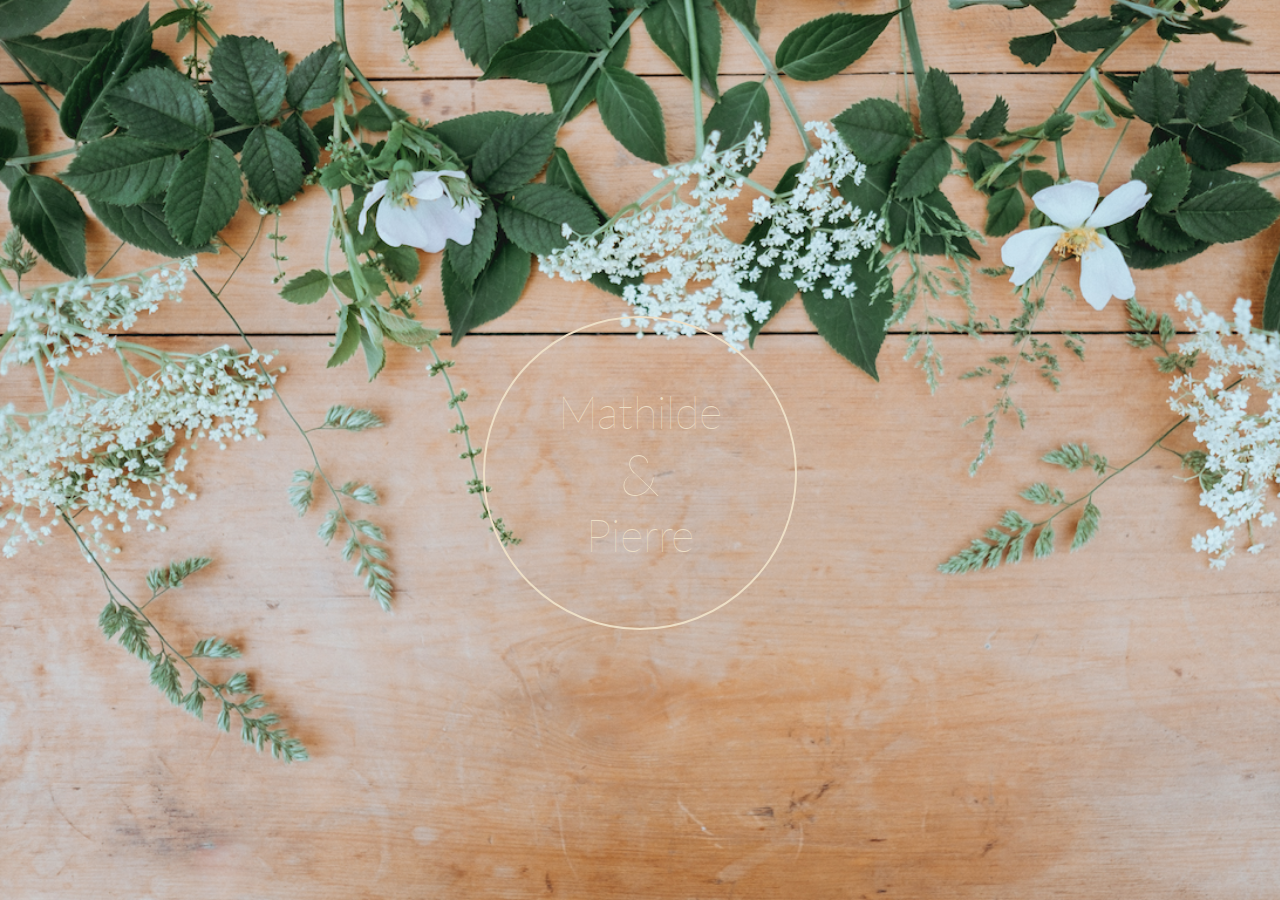
<file: index.html>
<!DOCTYPE html>
<html lang="en">
<head>
  <link rel="stylesheet" href="https://use.fontawesome.com/releases/v5.6.3/css/all.css">
  <link rel="stylesheet" href="style.css">


  <style>@import url('https://fonts.googleapis.com/css2?family=Lato:wght@100;300;400&display=swap');
  </style>

  <meta charset="UTF-8">
  <meta name="viewport" content="width=device-width, initial-scale=1.0">
  <title>Mathilde et Pierre</title>
</head>
<body>
  <div class="logo">
    <div class="name">
      <a href="home.html"><h1>Mathilde</h1>
      <h1><span>&</span></h1>
      <h1>Pierre</h1></a>

    </div>
  </div>
</body>
</html>
</file>
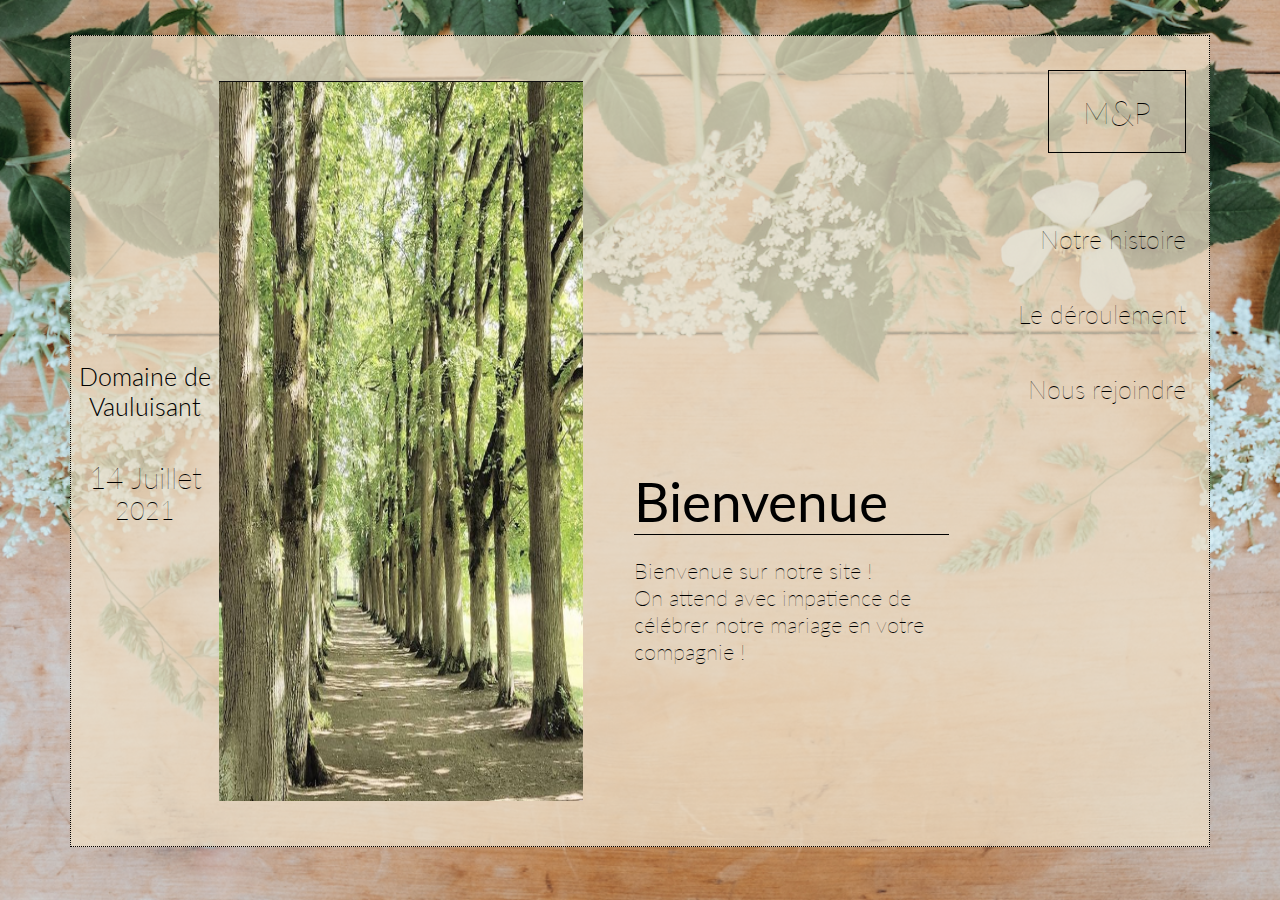
<file: home.html>
<!DOCTYPE html>
<html lang="en">
<head>
  <link rel="stylesheet" href="https://use.fontawesome.com/releases/v5.6.3/css/all.css">
  <link rel="stylesheet" href="style.css">


  <style>@import url('https://fonts.googleapis.com/css2?family=Lato:wght@100;300;400&display=swap');
  </style>

  <meta charset="UTF-8">
  <meta name="viewport" content="width=device-width, initial-scale=1.0">
  <title>Mathilde et Pierre</title>
</head>
<body>
  <div class="postcard">

    <div class="first-column">
      <h2>Domaine de Vauluisant</h2>
      <h1><span>14 Juillet</span><br> 2021</h1>
    </div>

    <div class="second-column">
      <div class="location">
        <img src="images/vauluisant.png" alt="domaine de vauluisant">
      </div>
    </div>

    <div class="third-column">
      <div class="welcome">
        <h1>Bienvenue</h1>
        <p>Bienvenue sur notre site ! <br>
          On attend avec impatience de célébrer
          notre mariage en votre compagnie !</p>
      </div>
    </div>

    <div class="last-column">

      <div class="post-stamp">
        <p>M <span>&</span> P</p>
      </div>

      <div class="tab">
        <a href="page2.html"><h3>Notre histoire</h3></a>
        <a href="page3.html"><h3>Le déroulement</h3></a>
        <a href="page4.html"><h3>Nous rejoindre</h3></a>
      </div>
    </div>

  </div>
</body>
</html>
</file>
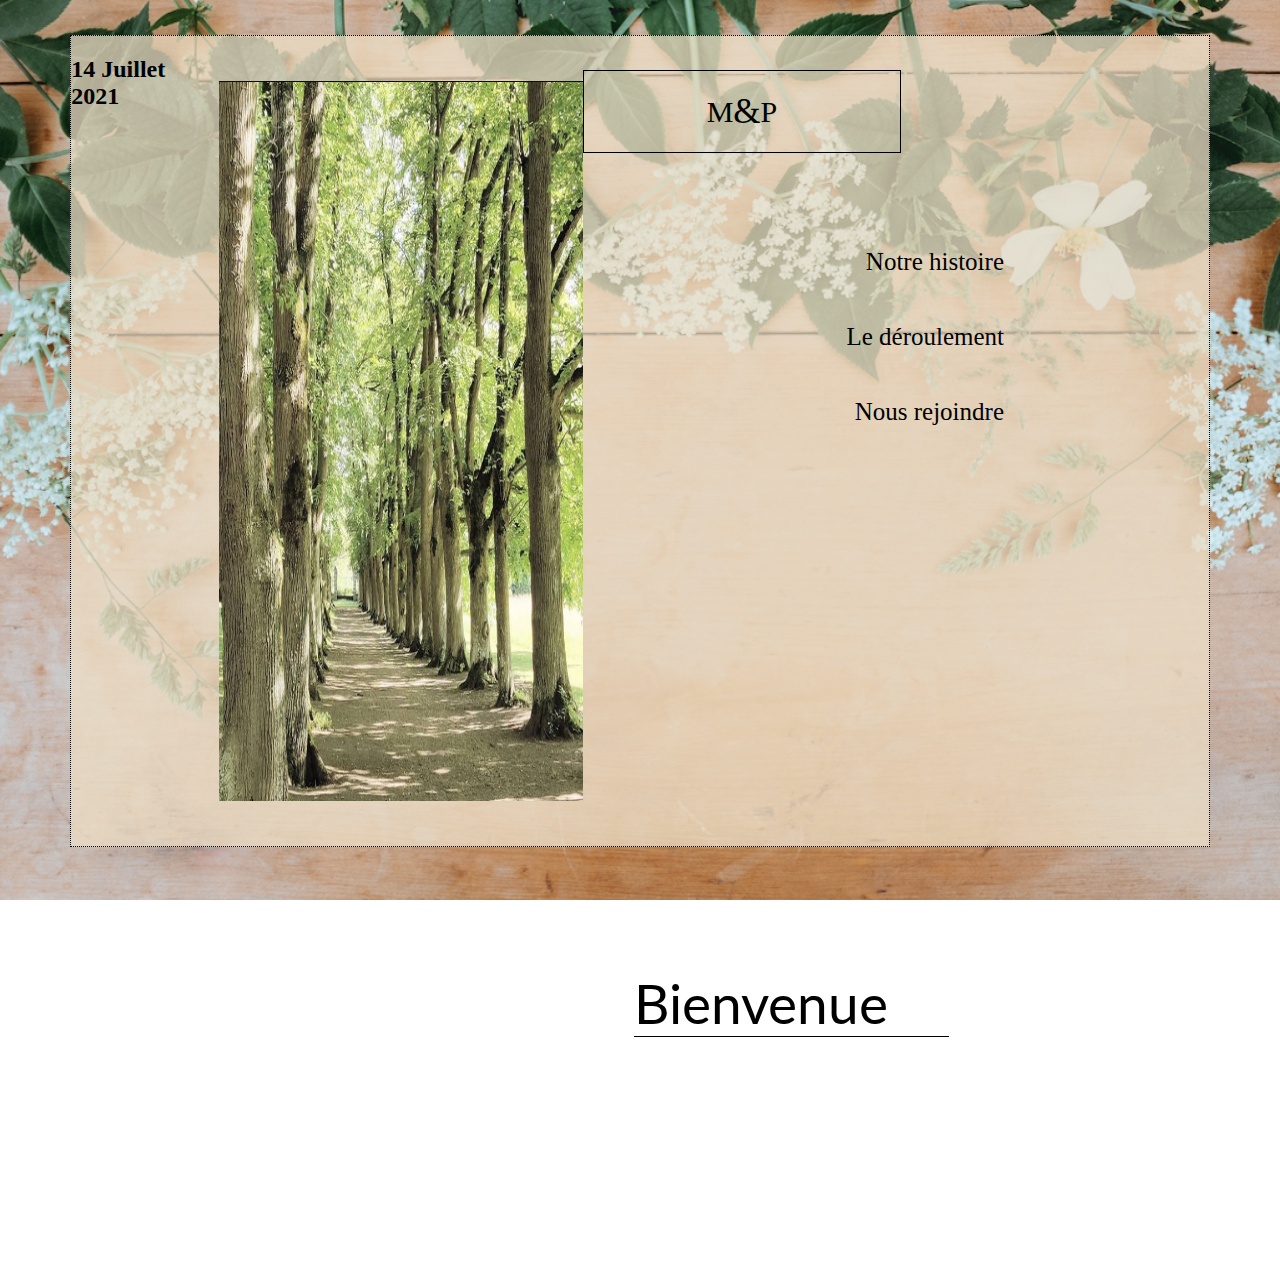
<file: page1.html>
<!DOCTYPE html>
<html lang="en">
<head>
  <link rel="stylesheet" href="https://use.fontawesome.com/releases/v5.6.3/css/all.css">
  <link rel="stylesheet" href="style.css">

  <!-- <style>
  @import url('https://fonts.googleapis.com/css2?family=Lato:wght@100&display=swap');
  </style> -->

  <style>
@import url('https://fonts.googleapis.com/css2?family=Lato:wght@100;400&display=swap');
</style>

  <meta charset="UTF-8">
  <meta name="viewport" content="width=device-width, initial-scale=1.0">
  <title>Mathilde et Pierre</title>
</head>
<body>
  <div class="postcard">

    <div class="date">
      <h2><span>14 Juillet</span><br> 2021</h2>
      <!--  <h2>Domaine de Vauluisant</h2> -->
    </div>

    <div class="location">
      <img src="images/vauluisant.png" alt="domaine de vauluisant">
    </div>

    <div class="right-side">

      <div class="post-stamp">
        <p>M <span>&</span> P</p>
      </div>

      <div class="tab">
        <h3>Notre histoire</h3>
        <h3>Le déroulement</h3>
        <h3>Nous rejoindre</h3>
      </div>

      <div class="welcome">
        <h1>Bienvenue</h1>
      </div>

    </div>

  </div>
</body>
</html>
</file>
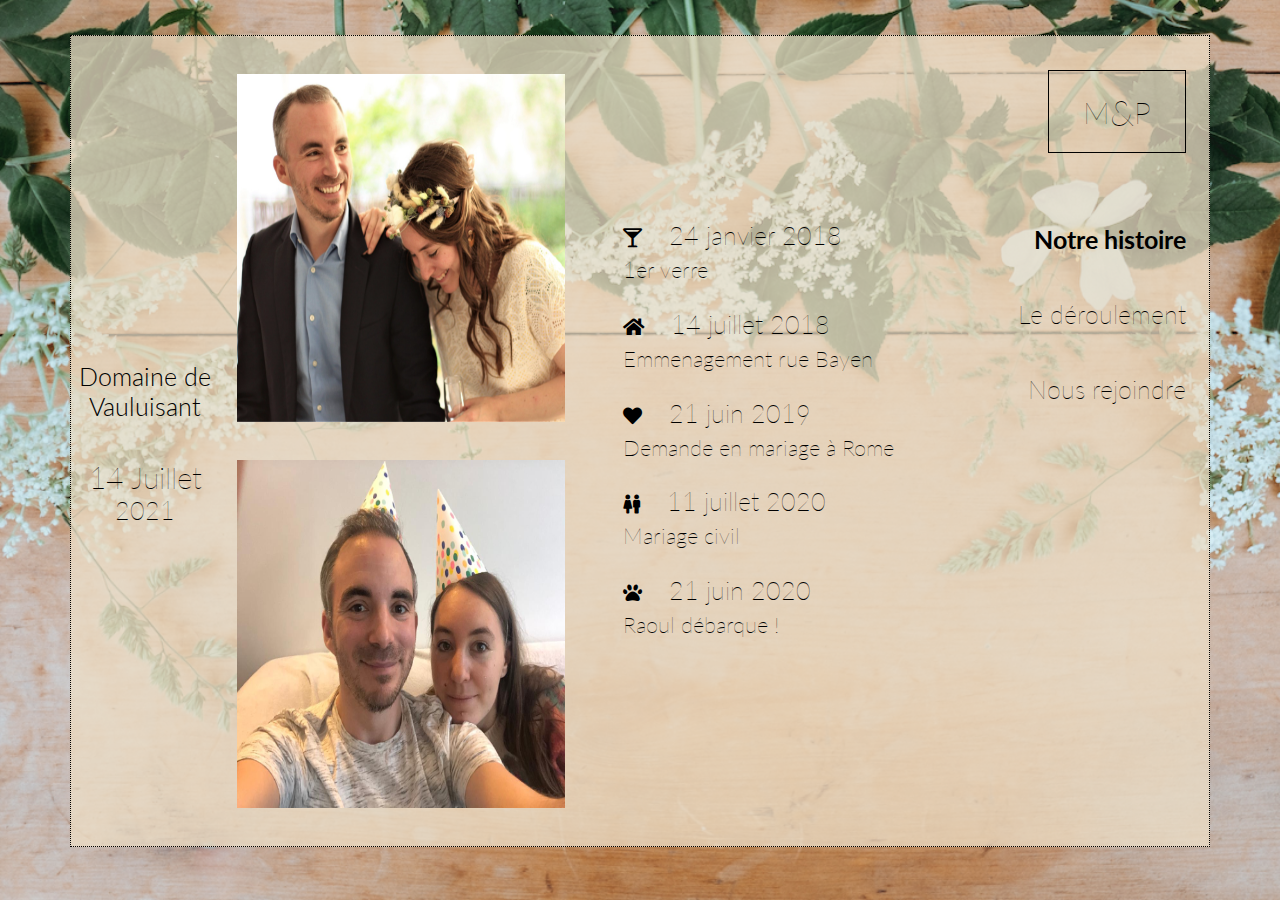
<file: page2.html>
<!DOCTYPE html>
<html lang="en">
<head>
  <link rel="stylesheet" href="https://use.fontawesome.com/releases/v5.6.3/css/all.css">
  <link rel="stylesheet" href="style.css">

  <style>@import url('https://fonts.googleapis.com/css2?family=Lato:wght@100;300;400&display=swap');
  </style>

  <meta charset="UTF-8">
  <meta name="viewport" content="width=device-width, initial-scale=1.0">
  <title>Mathilde et Pierre</title>
</head>
<body>
  <div class="postcard">

    <div class="first-column">
       <h2>Domaine de Vauluisant</h2>
      <h1><span>14 Juillet</span><br> 2021</h1>
    </div>

    <div class="second-column">
      <div class="us">
        <img src="images/mairie.png" alt=" photo mariage mairie">
        <img src="images/nous.jpeg" alt=" photo mathilde pierre">
      </div>
    </div>

    <div class="third-column">
      <div class="our-story">
        <ul>
          <li><i class="fas fa-glass-martini-alt"></i><span>24 janvier 2018</span> <br> 1er verre</li>
          <li><i class="fas fa-home"></i><span>14 juillet 2018</span> <br> Emmenagement rue Bayen</li>
          <li><i class="fas fa-heart"></i><span>21 juin 2019</span> <br> Demande en mariage à Rome</li>
          <li><i class="fas fa-female"></i><i class="fas fa-male"></i><span>11 juillet 2020</span> <br> Mariage civil</li>
          <li><i class="fas fa-paw"></i><span>21 juin 2020</span> <br> Raoul débarque ! </li>
        </ul>
      </div>
    </div>

    <div class="last-column">

      <div class="post-stamp">
        <a href="home.html"><p>M <span>&</span> P</p></a>
      </div>

      <div class="tab">
        <h3><span>Notre histoire</span></h3>
        <a href="page3.html"><h3>Le déroulement</h3></a>
        <a href="page4.html"><h3>Nous rejoindre</h3></a>
      </div>

    </div>
  </div>
</body>
</html>
</file>
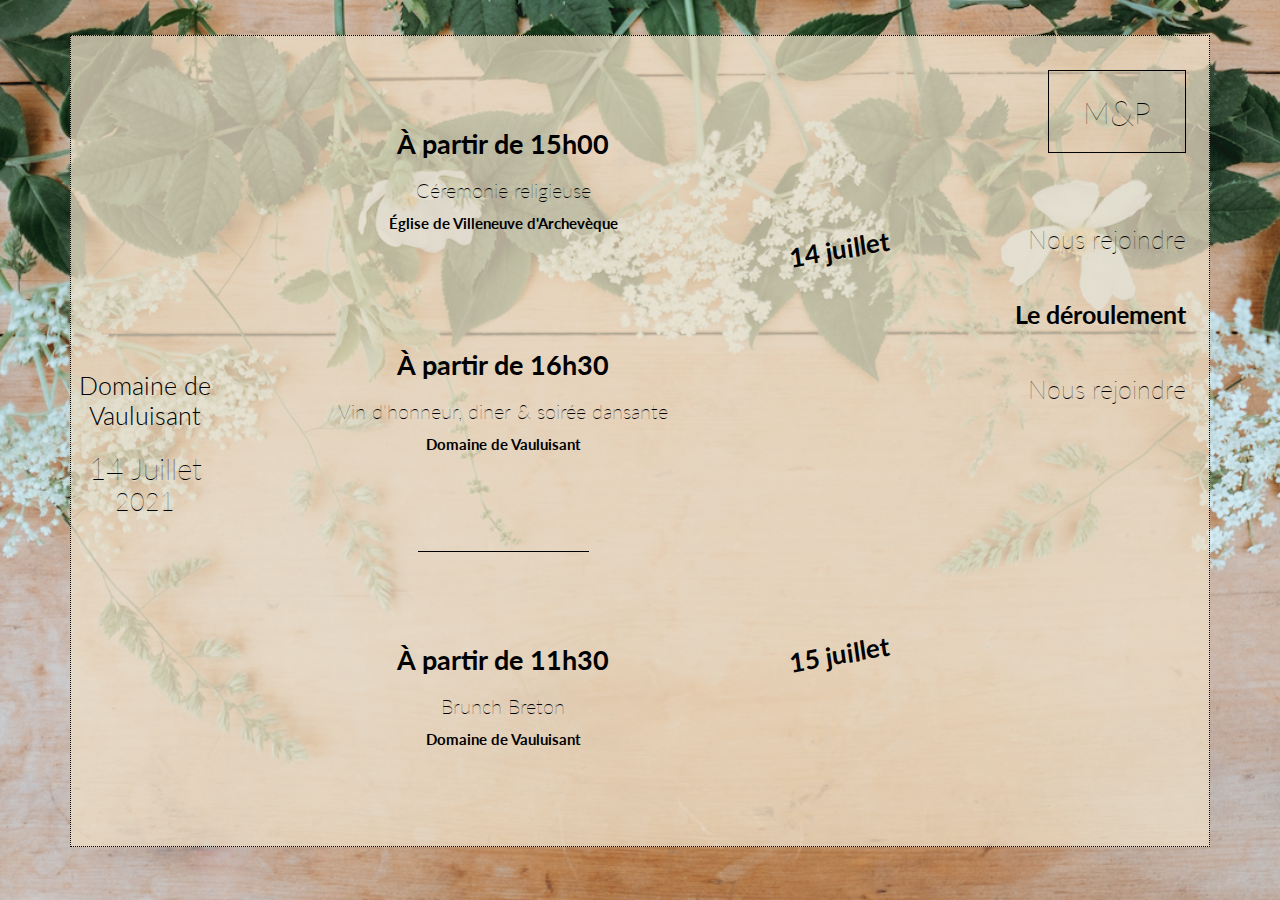
<file: page3.html>
<!DOCTYPE html>
<html lang="en">
<head>
  <link rel="stylesheet" href="https://use.fontawesome.com/releases/v5.6.3/css/all.css">
  <link rel="stylesheet" href="style.css">

  <style>@import url('https://fonts.googleapis.com/css2?family=Lato:wght@100;300;400&display=swap');
  </style>

  <meta charset="UTF-8">
  <meta name="viewport" content="width=device-width, initial-scale=1.0">
  <title>Mathilde et Pierre</title>
</head>
<body>
  <div class="postcard-two">

    <div class="first-column">
      <div class="date">
         <h2>Domaine de Vauluisant</h2>
        <h1><span>14 Juillet</span><br> 2021</h1>
      </div>
    </div>

    <div class="second-column">
      <div class="schedule">

        <div class="church">
          <h1>À partir de 15h00</h1>
          <h4>Céremonie religieuse</h4>
          <h5>Église de Villeneuve d'Archevèque</h5>
        </div>

        <div class="dinner">
          <h1>À partir de 16h30</h1>
          <h4>Vin d'honneur, diner & soirée dansante</h4>
          <h5>Domaine de Vauluisant</h5>
        </div>

        <div class="line"></div>

        <div class="day-after">
          <h1>À partir de 11h30</h1>
          <h4>Brunch Breton</h4>
          <h5>Domaine de Vauluisant</h5>
        </div>

      </div>
    </div>

    <div class="third-column">
      <div class="days">
        <h1>14 juillet</h1>
        <h1>15 juillet</h1>
      </div>
    </div>

    <div class="last-column">

      <div class="post-stamp">
        <a href="home.html"><p>M <span>&</span> P</p></a>
      </div>

      <div class="tab">
        <a href="page2.html"><h3>Nous rejoindre</h3></a>
        <h3><span>Le déroulement</span></h3>
        <a href="page4.html"><h3>Nous rejoindre</h3></a>
      </div>

    </div>

  </div>
</body>
</html>
</file>
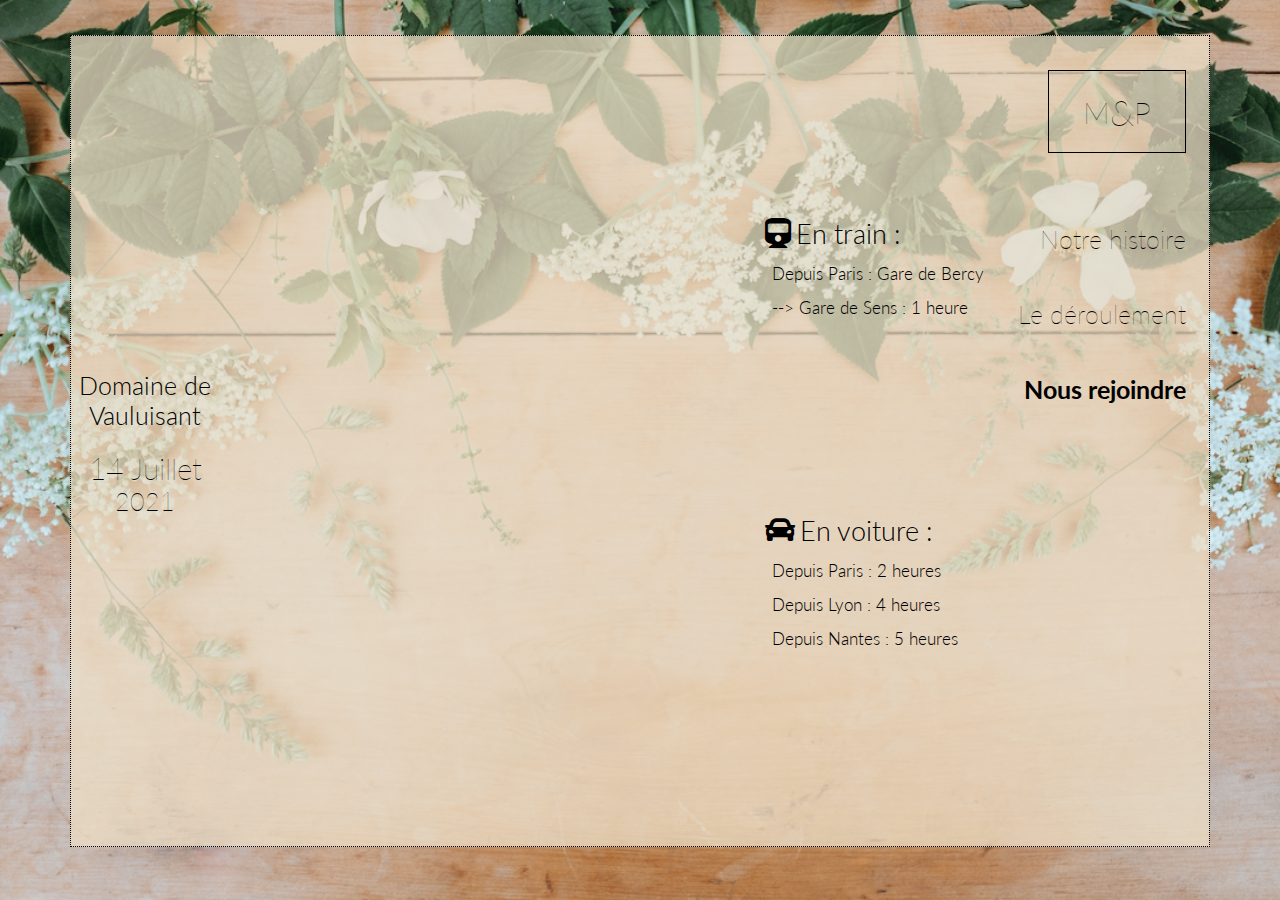
<file: page4.html>
<!DOCTYPE html>
<html lang="en">
<head>
  <link rel="stylesheet" href="https://use.fontawesome.com/releases/v5.6.3/css/all.css">
  <link rel="stylesheet" href="style.css">

  <style>@import url('https://fonts.googleapis.com/css2?family=Lato:wght@100;300;400&display=swap');
  </style>

  <meta charset="UTF-8">
  <meta name="viewport" content="width=device-width, initial-scale=1.0">
  <title>Mathilde et Pierre</title>
</head>
<body>
  <div class="postcard-three">

    <div class="first-column">
      <div class="date">
         <h2>Domaine de Vauluisant</h2>
        <h1><span>14 Juillet</span><br> 2021</h1>
      </div>
    </div>

    <div class="second-column">
        <div class="map">
          <iframe src="https://www.google.com/maps/embed?pb=!1m18!1m12!1m3!1d2655.9629733520023!2d3.534511315653491!3d48.26508707923379!2m3!1f0!2f0!3f0!3m2!1i1024!2i768!4f13.1!3m3!1m2!1s0x47eee16285ac1c25%3A0xa2d384d0adfea293!2sDomaine%20de%20Vauluisant!5e0!3m2!1sfr!2sfr!4v1618169437716!5m2!1sfr!2sfr" width="500" height="450" style="border:none;" allowfullscreen="" loading="lazy"></iframe>
      </div>
    </div>

    <div class="third-column">
     <div class="transports">
         <i class="fas fa-train"><span>En train :</span>
          <h3>Depuis Paris : Gare de Bercy </h3>
          <h3>--> Gare de Sens : 1 heure</h3></i>
         <i class="fas fa-car"><span>En voiture :</span>
          <h3>Depuis Paris : 2 heures </h3>
          <h3>Depuis Lyon : 4 heures</h3>
        <h3> Depuis Nantes : 5 heures</h3></i>
     </div>
    </div>

    <div class="last-column">

      <div class="post-stamp">
        <a href="home.html"><p>M <span>&</span> P</p></a>
      </div>


      <div class="tab">
        <a href="page2.html"><h3>Notre histoire</h3></a>
        <a href="page3.html"><h3>Le déroulement</h3></a>
        <h3><span>Nous rejoindre</span></h3>
      </div>
    </div>

  </div>
</body>
</html>
</file>
<file: style.css>
/*------- HOME ------- */

body {
  background: url(images/wallpaper.png);
  background-size: cover;
  background-attachment: fixed;
}

.logo {
  text-align: center;
  border: solid 2px #EDDFC6;
  border-radius: 50%;
  justify-content: center;
  display: flex;
  align-items: center;
  height: 310px;
  width: 310px;
  margin-left: auto;
  margin-right: auto;
  margin-top: 25%;
  font-weight: 100;
}

.name h1 {
  color: #EDDFC6;
  font-size: 45px;
  margin: 0;
  font-family: 'Lato', sans-serif;
  font-weight: 100;
}

.name span {
  color: #EDDFC6;
  font-size: 58px;
  margin: 15px;
  font-family: 'Lato', sans-serif;
  font-weight: 100;
}

.name a {
  text-decoration: none;
  color: black;
}

/*------- PAGE 1 ------- */


.postcard {
  display: grid;
  grid-template-columns: 13% 32% 37% 18%;
  grid-gap: 0px;
  background-color: #eddfc6bd;
  height: 90vh;
  width: 90%;
  margin-top: 35px;
  margin-left: auto;
  margin-right: auto;
  border: dotted 1px black;
}

/*---- COL 1 ----*/


.first-column {
  display: flex;
  flex-direction: column;
  justify-content: center;
  height: 100%;
  text-align: center;
}

.first-column span {
  font-weight: 100;
  font-family: 'Lato', sans-serif;
  font-size: 30px;
}

.first-column h1 {
  font-weight: 100;
  font-family: 'Lato', sans-serif;
  font-size: 25px;
}

.first-column h2 {
  font-weight: 300;
  font-family: 'Lato', sans-serif;
  font-size: 25px;
}


/*---- COL 2 ----*/

.location {
  display: flex;
  height: 100%;
  /*background-color: yellow;*/
}

.location img {
  margin: auto;
  width: 100%;
  height: 89%;
}

/*---- COL 3 ----*/

.welcome {
  /*background-color: red;*/
  height: 100%;
  display: flex;
  flex-direction: column;
  justify-content: center;
}

.welcome h1 {
  font-size: 55px;
  font-family: 'Lato', sans-serif;
  font-weight: 400;
  margin-left: 12%;
  border-bottom: solid 1px black;
  width: 75%;
  /*background-color: green;*/
  margin-top: 65%;
  margin-bottom: 0;
}

.welcome p {
  width: 75%;
  font-family: 'Lato', sans-serif;
  font-weight: 100;
  margin-left: 12%;
  font-size: 22px;
}

/*---- COL 4 ----*/

.last-column {
  /*background-color: purple;*/
  display: flex;
  flex-direction: column;
  align-items: flex-end;
  margin-right: 11%;
  font-family: 'Lato', sans-serif;
}

.post-stamp {
  width: 75%;
  border: solid 1px black;
  margin-top: 34px;
  height: 10%;
}

.post-stamp p {
  text-align: center;
  margin: 0;
  font-weight: 100;
  font-size: 30px;
  justify-content: center;
  display: flex;
  align-items: center;
  height: 100%;
}

.post-stamp span {
  font-size: 35px;
}

.post-stamp a {
  text-decoration: none;
  color: black;
}

.tab {
  text-align: right;
  margin-top: 20%;
}

.tab h3 {
  font-weight: 100;
  font-size: 25px;
  line-height: 2em;
}

.tab span {
  font-weight: bold;
}

.tab a {
  font-weight: 100;
  font-size: 25px;
  line-height: 2em;
  text-decoration:none;
  color: black;
}

/*------- PAGE 2 -------*/

/*---- COL 2 ----*/
.us {
  height: 100%;
  display: flex;
  flex-direction: column;
  justify-content: space-evenly;
  align-items: center;
}

.us img{
  width: 90%;
  height: 43%;
}

/*---- COL 3 ----*/


.our-story {
  display: flex;
  /*background-color: purple;*/
  height: 100%;
  align-items: center;
}

.our-story ul{
  color: black;
  font-size: 22px;
  font-family: 'Lato', sans-serif;
  font-weight: 100;
  list-style-type: none;
  align-items: center;
}

.our-story li {
  margin-bottom: 8%;
  line-height: 1.5em;
}

.our-story .fas {
  font-size: 19px;
}

.our-story span {
  margin-left: 10%;
  font-size: 25px;
}

/*------- PAGE 3 ------- */

.postcard-two {
  display: grid;
  grid-template-columns:  13% 50% 19% 18%;
  grid-gap: 0px;
  background-color: #eddfc6bd;
  height: 90vh;
  width: 90%;
  margin-top: 35px;
  margin-left: auto;
  margin-right: auto;
  border: dotted 1px black;
}

/*---- COL 2 ----*/

.schedule {
  text-align: center;
  font-family: 'Lato', sans-serif;
  display: flex;
  flex-direction: column;
  justify-content: space-evenly;
  height: 100%;
}

.line {
  width: 30%;
  border-bottom: solid 1px black;
  margin-left: auto;
  margin-right: auto;
}


.schedule h1 {
  font-size: 27px;
}

.schedule h4 {
  font-size: 20px;
  font-weight: 100;
  margin-top: 0;
  margin-bottom: 12px;
}

.schedule h5 {
  margin-top: 3px;
  font-size:15px;
}

/*---- COL 3 ----*/

.days {
  display: flex;
  flex-direction: column;
  justify-content: space-around;
  height: 100%;
  font-family: 'Lato', sans-serif;
  font-weight: 400;
}

.days h1 {
  transform: rotate( -10.2deg) skew( -2.2deg);
  font-size: 26px;
}


/*------- PAGE 4 ------- */

.postcard-three {
  display: grid;
  grid-template-columns: 13% 48% 21% 18%;
  grid-gap: 0px;
  background-color: #eddfc6bd;
  height: 90vh;
  width: 90%;
  margin-top: 35px;
  margin-left: auto;
  margin-right: auto;
  border: dotted 1px black;
}

/*---- COL 2 ----*/
.map {
  align-items: center;
  display: flex;
  justify-content: center;
  height: 100%;
}

/*---- COL 3 ----*/



.transports {
  list-style-type: none;
  display: flex;
  flex-direction: column;
  justify-content: space-evenly;
  height: 100%;
  font-family: 'Lato', sans-serif;
}

.transports h3 {
  text-align: left;
  margin-left: 3%;
  font-family: 'Lato', sans-serif;
  font-weight: 300;
  font-size: 17px;
  color: black;
}

.transports .fas {
  font-size: 30px;
}

.transports span {
  font-family: 'Lato', sans-serif;
  font-weight: 300;
  margin-left: 2%;
  font-size: 27px;
}
</file>
